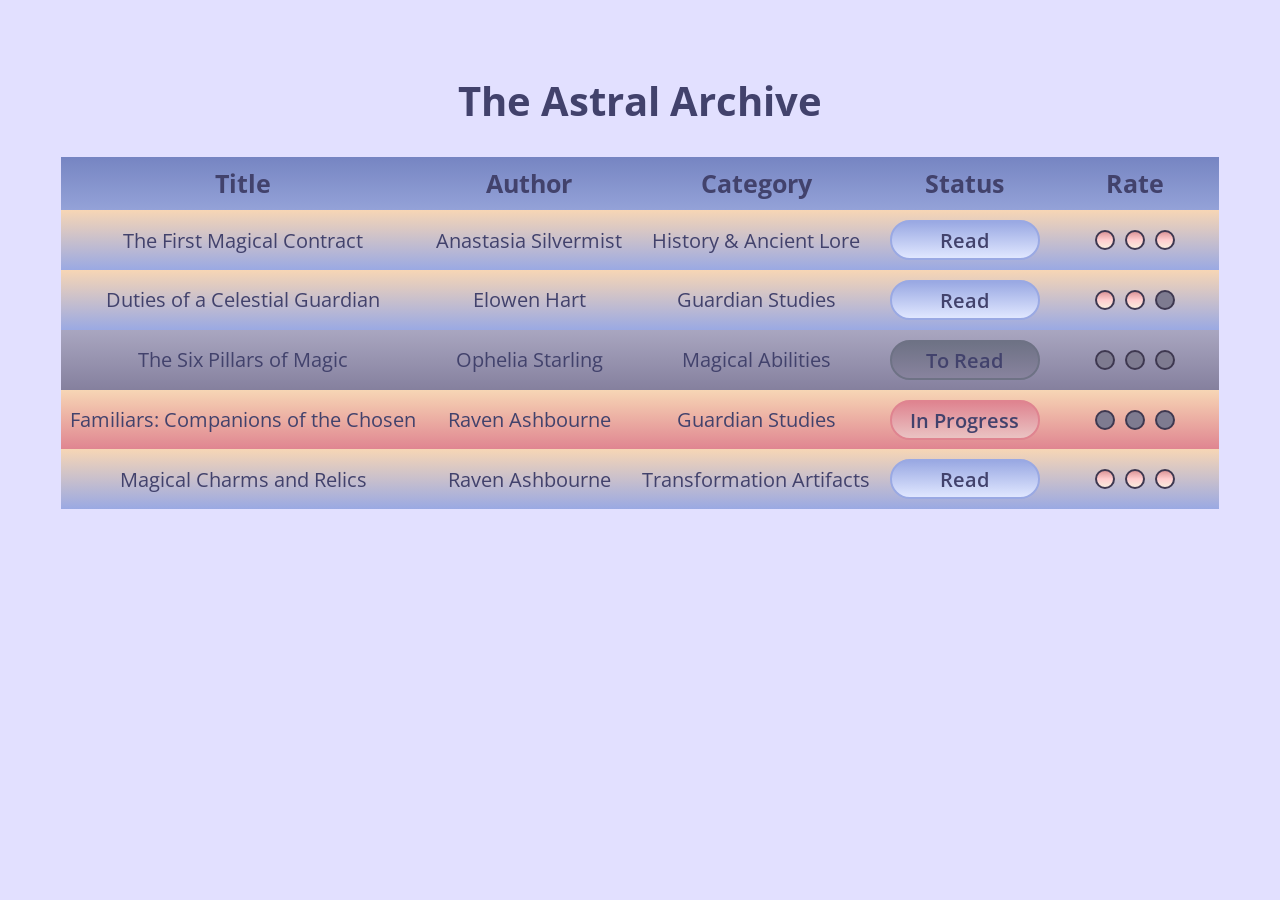
<file: index.html>
<!DOCTYPE html>
<html lang="en">

<head>
    <meta charset="UTF-8" />
    <meta name="viewport" content="width=device-width, initial-scale=1.0" />
    <meta name="description"
        content="Welcome to  the Astral Archive! Keep track of your reading progress, explore magical histories, discover powerful abilities, and uncover the secrets of guardians and transformation artifacts." />
    <br>
    <br>
    <title>The Astral Archive</title>
    <link rel="stylesheet" href="./styles.css" />
    <meta property="og:title" content="The Astral Archive" />
    <meta property="og:type" content="website" />
</head>

<body>
    <h1>The Astral Archive</h1>
    <table>
        <thead>
            <tr>
                <th>Title</th>
                <th>Author</th>
                <th>Category</th>
                <th>Status</th>
                <th>Rate</th>
            </tr>
        </thead>

        <tbody>
            <tr class="read">
                <td>The First Magical Contract</td>
                <td>Anastasia Silvermist</td>
                <td>History & Ancient Lore</td>
                <td><span class="status">Read</span></td>
                <td>
                    <span class="rate three">
                        <span></span>
                        <span></span>
                        <span></span>
                    </span>
                </td>
            </tr>

            <tr class="read">
                <td>Duties of a Celestial Guardian</td>
                <td>Elowen Hart</td>
                <td>Guardian Studies</td>
                <td><span class="status">Read</span></td>
                <td>
                    <span class="rate two">
                        <span></span>
                        <span></span>
                        <span></span>
                    </span>
                </td>
            </tr>

            <tr class="to-read">
                <td>The Six Pillars of Magic</td>
                <td>Ophelia Starling</td>
                <td>Magical Abilities</td>
                <td><span class="status">To Read</span></td>
                <td>
                    <span class="rate">
                        <span></span>
                        <span></span>
                        <span></span>
                    </span>
                </td>
            </tr>

            <tr class="in-progress">
                <td>Familiars: Companions of the Chosen</td>
                <td>Raven Ashbourne</td>
                <td>Guardian Studies</td>
                <td><span class="status">In Progress</span></td>
                <td>
                    <span class="rate">
                        <span></span>
                        <span></span>
                        <span></span>
                    </span>
                </td>
            </tr>

            <tr class="read">
                <td>Magical Charms and Relics</td>
                <td>Raven Ashbourne</td>
                <td>Transformation Artifacts</td>
                <td><span class="status">Read</span></td>
                <td>
                    <span class="rate three">
                        <span></span>
                        <span></span>
                        <span></span>
                    </span>
                </td>
            </tr>
        </tbody>
    </table>
</body>

</html>
</file>
<file: styles.css>
/*|| IMPORT GOOGLE FONT LINKS*/
@import url("https://fonts.googleapis.com/css2?family=Crimson+Text:ital,wght@0,400;0,600;0,700;1,400;1,600;1,700&family=DM+Serif+Text:ital@0;1&family=Fugaz+One&family=Jacques+Francois+Shadow&family=Joan&family=Lexend+Deca:wght@100..900&family=Noto+Sans:ital,wght@0,100..900;1,100..900&family=Nunito+Sans:ital,opsz,wght@0,6..12,200..1000;1,6..12,200..1000&family=Nunito:ital,wght@0,200..1000;1,200..1000&family=Open+Sans:ital,wght@0,300..800;1,300..800&family=Roboto:ital,wght@0,100..900;1,100..900&display=swap");

/*|| RESET*/
*,
*::after,
*::before {
  margin: 0;
  padding: 0;
  box-sizing: border-box;
}

img {
  display: block;
  max-width: 100%;
  height: auto;
}

input,
button,
textarea {
  font: inherit;
}

/*|| VARIABLES*/
:root {
  /*FONTS*/
  --FF: "Open Sans", sans-serif;
  --FS: clamp(1rem, 2.2vh, 1.5rem);

  /*COLORS*/
  --BGCOLOR: #e2e0ff;
  --BGCOLOR-READ: #f7d6b5;
  --BGCOLOR-READ-FADE: #9aa9e3;
  --BGIMAGE-READ: linear-gradient(
    var(--BGCOLOR-READ),
    var(--BGCOLOR-READ-FADE)
  );
  --BGCOLOR-IN-PROGRESS: #f7d6b5;
  --BGCOLOR-IN-PROGRESS-FADE: #df8490;
  --BGIMAGE-IN-PROGRESS: linear-gradient(
    var(--BGCOLOR-IN-PROGRESS),
    var(--BGCOLOR-IN-PROGRESS-FADE)
  );
  --BGCOLOR-TO-READ: #a9a6c0;
  --BGCOLOR-TO-READ-FADE: #85809e;
  --BGIMAGE-TO-READ: linear-gradient(
    var(--BGCOLOR-TO-READ),
    var(--BGCOLOR-TO-READ-FADE)
  );
  --BGCOLOR-READ-STATUS: #9aa9e3;
  --BGCOLOR-READ-STATUS-FADE: #e0e7ff;
  --BGIMAGE-READ-STATUS: linear-gradient(
    var(--BGCOLOR-READ-STATUS),
    var(--BGCOLOR-READ-STATUS-FADE)
  );
  --BGCOLOR-IN-PROGRESS-STATUS: #df8490;
  --BGCOLOR-IN-PROGRESS-STATUS-FADE: #eac3c3;
  --BGIMAGE-IN-PROGRESS-STATUS: linear-gradient(
    var(--BGCOLOR-IN-PROGRESS-STATUS),
    var(--BGCOLOR-IN-PROGRESS-STATUS-FADE)
  );
  --BGCOLOR-TO-READ-STATUS: #6e7285;
  --BGCOLOR-TO-READ-STATUS-FADE: #88839e;
  --BGIMAGE-TO-READ-STATUS: linear-gradient(
    var(--BGCOLOR-TO-READ-STATUS),
    var(--BGCOLOR-TO-READ-STATUS-FADE)
  );
  --BGIMAGE-RATE: linear-gradient(goldenrod, gold, yellow);
  --FONT-COLOR: #42426c;

  /*BORDERS*/
  --BORDER-READ-STATUS: 2px solid var(--BGCOLOR-READ-STATUS);
  --BORDER-TO-READ-STATUS: 2px solid var(--BGCOLOR-TO-READ-STATUS);
  --BORDER-IN-PROGRESS-STATUS: 2px solid var(--BGCOLOR-IN-PROGRESS-STATUS);

  /*STANDARD PADDING*/
  --PADDING-TEXT: 0.25em 2.5%;

  /*STANDARD MARGIN*/
  --MARGIN-TEXT: clamp(1em, 2.5vh, 1.5em) 0;
}

/*|| UTILITY CLASSES*/
.offscreen {
  position: absolute;
  left: -10000px;
}

.nowrap {
  white-space: nowrap;
}

.center {
  text-align: center;
}

/*|| GENERAL STYLES*/
html {
  font-size: var(--FS);
  font-family: var(--FF);
  background-color: var(--BGCOLOR);
}

body {
  color: var(--FONT-COLOR);
  min-height: 100vh;
  padding: 1em;
}

p {
  line-height: 1.5;
}

span {
  display: inline-block;
}

/*|| MAIN*/
h1 {
  text-align: center;
  margin: 0 auto 1.5rem;
}

table {
  margin: auto;
  padding: 1rem;
  text-align: center;
  border-collapse: collapse;
}

th,
td {
  border-collapse: collapse;
  padding: 0.5rem;
}

th {
  font-size: 1.25em;
  background-image: linear-gradient(#7685c2, #94a2d8);
}

tr[class="read"] {
  background-image: linear-gradient(
    var(--BGCOLOR-READ),
    var(--BGCOLOR-READ-FADE)
  );
}

tr[class="in-progress"] {
  background-image: linear-gradient(
    var(--BGCOLOR-IN-PROGRESS),
    var(--BGCOLOR-IN-PROGRESS-FADE)
  );
}

tr[class="to-read"] {
  background-image: linear-gradient(
    var(--BGCOLOR-TO-READ),
    var(--BGCOLOR-TO-READ-FADE)
  );
}

tr[class="read"] span[class="status"] {
  border: var(--BORDER-READ-STATUS);
  background-image: var(--BGIMAGE-READ-STATUS);
  font-weight: 600;
  border-radius: 1em;
}

tr[class="in-progress"] span[class="status"] {
  border: var(--BORDER-IN-PROGRESS-STATUS);
  background-image: var(--BGIMAGE-IN-PROGRESS-STATUS);
  font-weight: 600;
  border-radius: 1em;
}

tr[class="to-read"] span[class="status"] {
  border: var(--BORDER-TO-READ-STATUS);
  background-image: var(--BGIMAGE-TO-READ-STATUS);
  font-weight: 600;
  border-radius: 1em;
}

span[class="status"],
span[class^="rate"] {
  height: 40px;
  width: 150px;
  padding: 5px;
}

span[class^="rate"] > span {
  border: 2px solid #3e3850;
  border-radius: 50%;
  margin: 0 5px;
  height: 20px;
  width: 20px;
  background-color: #7e7b90;
}

span[class~="one"] span:first-child {
  background-image: linear-gradient(#dd9799, #ffcdce, #f9ebdd);
}

span[class~="two"] span:first-child,
span[class~="two"] span:nth-child(2) {
  background-image: linear-gradient(#dd9799, #ffcdce, #f9ebdd);
}

span[class~="three"] span {
  background-image: linear-gradient(#dd9799, #ffcdce, #f9ebdd);
}

span[class^="rate"] {
  display: flex;
  justify-content: center;
  align-items: center;
}
</file>
